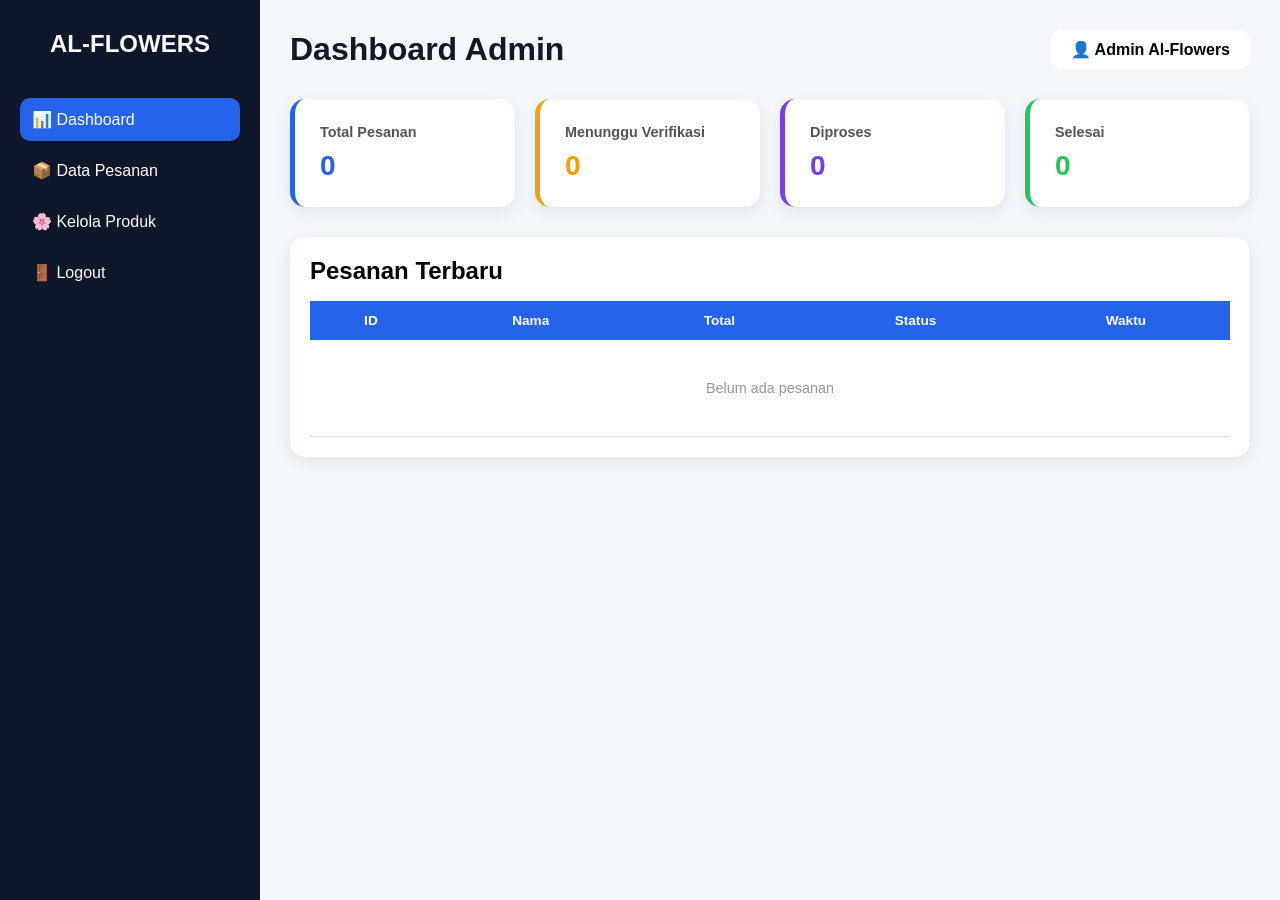
<file: admin.html>
<!DOCTYPE html>
<html lang="id">
<head>
<meta charset="UTF-8">
<meta name="viewport" content="width=device-width, initial-scale=1.0">
<title>Admin Panel Al-Flowers</title>
<style>
*{margin:0;padding:0;box-sizing:border-box;font-family:'Segoe UI',sans-serif;}
body{background:#f4f7fc;display:flex;min-height:100vh;}
.sidebar{width:260px;background:#0f172a;padding:30px 20px;position:fixed;height:100%;overflow-y:auto;}
.sidebar h2{color:white;text-align:center;margin-bottom:40px;}
.sidebar ul{list-style:none;}
.sidebar ul li{margin:8px 0;}
.sidebar ul li a{display:block;text-decoration:none;color:white;padding:12px;border-radius:10px;transition:.3s;cursor:pointer;}
.sidebar ul li a:hover,.sidebar ul li a.active{background:#2563eb;}
.content{margin-left:260px;padding:30px;width:100%;}
.header{display:flex;justify-content:space-between;align-items:center;margin-bottom:30px;}
.header h1{color:#111827;}
.admin-box{background:white;padding:10px 20px;border-radius:10px;font-weight:600;}
.cards{display:grid;grid-template-columns:repeat(auto-fit,minmax(200px,1fr));gap:20px;margin-bottom:30px;}
.card{background:white;padding:25px;border-radius:15px;box-shadow:0 5px 15px rgba(0,0,0,.08);border-left:5px solid #2563eb;}
.card h3{color:#555;margin-bottom:10px;font-size:.9rem;}
.card p{font-size:28px;font-weight:bold;color:#2563eb;}
.table-box{background:white;padding:20px;border-radius:15px;margin-bottom:30px;box-shadow:0 5px 15px rgba(0,0,0,.08);overflow:auto;}
.table-box h2{margin-bottom:16px;}
table{width:100%;border-collapse:collapse;}
table th{background:#2563eb;color:white;padding:12px;font-size:.85rem;text-align:center;}
table td{padding:12px;border-bottom:1px solid #ddd;text-align:center;font-size:.85rem;}
.btn{border:none;padding:8px 12px;border-radius:8px;cursor:pointer;font-weight:600;font-size:.8rem;}
.accept{background:#22c55e;color:white;}
.reject{background:#ef4444;color:white;}
.process{background:#f59e0b;color:white;}
.ship{background:#7c3aed;color:white;}
.done{background:#22c55e;color:white;}
.edit{background:#f59e0b;color:white;}
.delete{background:#ef4444;color:white;}
.badge{padding:4px 10px;border-radius:50px;font-size:.75rem;font-weight:700;display:inline-block;}
.badge-wait{background:#fff6df;color:#8a6d00;}
.badge-proc{background:#eff6ff;color:#2563eb;}
.badge-ship{background:#f5f0ff;color:#7c3aed;}
.badge-done{background:#eaffea;color:green;}
.badge-reject{background:#ffeaea;color:red;}
.form-box{background:white;padding:20px;border-radius:15px;box-shadow:0 5px 15px rgba(0,0,0,.08);margin-bottom:30px;}
.form-box h2{margin-bottom:20px;}
.form-group{margin-bottom:15px;}
.form-group label{display:block;margin-bottom:6px;font-size:.85rem;font-weight:600;color:#444;}
.form-group input,.form-group select,.form-group textarea{width:100%;padding:10px;border:1px solid #ccc;border-radius:8px;font-size:.9rem;}
.form-group textarea{min-height:70px;resize:vertical;}
.submit-btn{background:#2563eb;color:white;width:100%;padding:12px;border:none;border-radius:8px;cursor:pointer;font-weight:bold;}
.tab-section{display:none;}
.tab-section.active{display:block;}
.notif-badge{background:#ef4444;color:white;font-size:.7rem;padding:2px 6px;border-radius:50px;margin-left:6px;}
.empty-state{text-align:center;padding:40px;color:#999;font-size:.9rem;}
.toast{position:fixed;bottom:24px;left:50%;transform:translateX(-50%);background:#2563eb;color:white;padding:12px 22px;border-radius:50px;opacity:0;transition:.3s;z-index:999999;font-size:.9rem;font-weight:600;white-space:nowrap;pointer-events:none;}
.toast.show{opacity:1;}
.detail-popup{display:none;position:fixed;inset:0;background:rgba(0,0,0,.5);z-index:9999;align-items:center;justify-content:center;}
.detail-popup.show{display:flex;}
.detail-box{background:white;border-radius:16px;padding:28px;max-width:480px;width:90%;max-height:85vh;overflow-y:auto;}
.detail-box h3{margin-bottom:16px;font-size:1.1rem;}
.detail-row{margin-bottom:10px;font-size:.9rem;}
.detail-row b{color:#111;}
@media(max-width:768px){.sidebar{width:100%;height:auto;position:relative;}.content{margin-left:0;}body{flex-direction:column;}}
</style>
</head>
<body>

<div class="sidebar">
  <h2>AL-FLOWERS</h2>
  <ul>
    <li><a onclick="showTab('dashboard')" class="active" id="nav-dashboard">📊 Dashboard</a></li>
    <li><a onclick="showTab('pesanan')" id="nav-pesanan">📦 Data Pesanan <span class="notif-badge" id="notifBadge" style="display:none"></span></a></li>
    <li><a onclick="showTab('produk')" id="nav-produk">🌸 Kelola Produk</a></li>
    <li><a onclick="doLogout()" id="nav-logout">🚪 Logout</a></li>
  </ul>
</div>

<div class="content">
  <div class="header">
    <h1 id="pageTitle">Dashboard Admin</h1>
    <div class="admin-box">👤 Admin Al-Flowers</div>
  </div>

  <!-- DASHBOARD -->
  <div class="tab-section active" id="tab-dashboard">
    <div class="cards">
      <div class="card"><h3>Total Pesanan</h3><p id="statTotal">0</p></div>
      <div class="card" style="border-color:#f59e0b;"><h3>Menunggu Verifikasi</h3><p id="statWait" style="color:#f59e0b;">0</p></div>
      <div class="card" style="border-color:#7c3aed;"><h3>Diproses</h3><p id="statProc" style="color:#7c3aed;">0</p></div>
      <div class="card" style="border-color:#22c55e;"><h3>Selesai</h3><p id="statDone" style="color:#22c55e;">0</p></div>
    </div>
    <div class="table-box">
      <h2>Pesanan Terbaru</h2>
      <table>
        <thead><tr><th>ID</th><th>Nama</th><th>Total</th><th>Status</th><th>Waktu</th></tr></thead>
        <tbody id="recentOrders"></tbody>
      </table>
    </div>
  </div>

  <!-- PESANAN -->
  <div class="tab-section" id="tab-pesanan">
    <div style="display:flex;gap:10px;margin-bottom:20px;flex-wrap:wrap;">
      <select id="filterStatus" onchange="renderPesanan()" style="padding:10px;border-radius:8px;border:1px solid #ccc;">
        <option value="">Semua Status</option>
        <option value="Menunggu Verifikasi">Menunggu Verifikasi</option>
        <option value="Diproses">Diproses</option>
        <option value="Dikirim">Dikirim</option>
        <option value="Selesai">Selesai</option>
        <option value="Ditolak">Ditolak</option>
      </select>
      <button class="btn" style="background:#f1f5f9;color:#333;" onclick="renderPesanan()">🔄 Refresh</button>
    </div>
    <div class="table-box">
      <h2>Data Pesanan Pelanggan</h2>
      <table>
        <thead><tr><th>ID</th><th>Nama</th><th>WA</th><th>Produk</th><th>Total</th><th>Metode</th><th>Status</th><th>Aksi</th></tr></thead>
        <tbody id="tabelPesanan"></tbody>
      </table>
    </div>
  </div>

  <!-- PRODUK -->
  <div class="tab-section" id="tab-produk">
    <div class="form-box">
      <h2 id="formProdukTitle">➕ Tambah Produk</h2>
      <input type="hidden" id="editProdukId">
      <div class="form-group"><label>Nama Produk</label><input type="text" id="pNama" placeholder="Nama produk"></div>
      <div class="form-group"><label>Harga (Rp)</label><input type="number" id="pHarga" placeholder="Contoh: 75000"></div>
      <div class="form-group"><label>Deskripsi</label><textarea id="pDesc" placeholder="Deskripsi singkat produk"></textarea></div>
      <div class="form-group">
        <label>Foto Produk</label>
        <input type="file" id="pImgFile" accept="image/*" onchange="previewProdukImg(this)" style="padding:10px;border:1px dashed #ccc;border-radius:8px;background:#f9fafb;cursor:pointer;">
        <div id="pImgPreview" style="margin-top:10px;"></div>
        <input type="hidden" id="pImg">
      </div>
      <button class="submit-btn" onclick="saveProduk()">💾 Simpan Produk</button>
    </div>
    <div class="table-box">
      <h2>Daftar Produk (Tambahan Admin)</h2>
      <table>
        <thead><tr><th>Gambar</th><th>Nama</th><th>Harga</th><th>Aksi</th></tr></thead>
        <tbody id="tabelProduk"></tbody>
      </table>
    </div>
  </div>
</div>

<!-- DETAIL POPUP -->
<div class="detail-popup" id="detailPopup">
  <div class="detail-box">
    <h3>📋 Detail Pesanan</h3>
    <div id="detailContent"></div>
    <div style="margin-top:20px;">
      <div class="form-group"><label>Ubah Status</label>
        <select id="detailStatus">
          <option>Menunggu Verifikasi</option>
          <option>Diproses</option>
          <option>Dikirim</option>
          <option>Selesai</option>
          <option>Ditolak</option>
        </select>
      </div>
      <div class="form-group"><label>Catatan untuk Pelanggan</label>
        <textarea id="detailCatatan" placeholder="Contoh: Pesanan sedang disiapkan, estimasi 2 hari"></textarea>
      </div>
      <div style="display:flex;gap:10px;">
        <button class="submit-btn" onclick="saveDetailStatus()">✅ Simpan</button>
        <button class="btn" style="background:#f1f5f9;color:#333;width:100%;padding:12px;" onclick="closeDetail()">Tutup</button>
      </div>
    </div>
  </div>
</div>

<div class="toast" id="toast"></div>

<script>
let currentDetailId = null;

// ======= NAVIGASI TAB =======
function showTab(tab) {
  document.querySelectorAll('.tab-section').forEach(t => t.classList.remove('active'));
  document.querySelectorAll('.sidebar ul li a').forEach(a => a.classList.remove('active'));
  document.getElementById('tab-'+tab).classList.add('active');
  document.getElementById('nav-'+tab).classList.add('active');
  const titles = {dashboard:'Dashboard Admin', pesanan:'Data Pesanan', produk:'Kelola Produk'};
  document.getElementById('pageTitle').textContent = titles[tab];
  if(tab==='dashboard') renderDashboard();
  if(tab==='pesanan') renderPesanan();
  if(tab==='produk') renderProduk();
}

// ======= LOGOUT =======
function doLogout() {
  if(confirm('Yakin ingin logout dari dashboard admin?')) {
    // Tutup tab ini dan kembali ke halaman utama
    window.opener ? window.close() : window.location.replace('index-2.html');
  }
}


function getOrders() { return JSON.parse(localStorage.getItem('alflowers_orders') || '[]'); }
function saveOrders(orders) { localStorage.setItem('alflowers_orders', JSON.stringify(orders)); }
function getProducts() { return JSON.parse(localStorage.getItem('alflowers_products') || '[]'); }
function saveProducts(p) { localStorage.setItem('alflowers_products', JSON.stringify(p)); }

function badgeHTML(status) {
  const map = {
    'Menunggu Verifikasi':'badge-wait','Diproses':'badge-proc',
    'Dikirim':'badge-ship','Selesai':'badge-done','Ditolak':'badge-reject'
  };
  return `<span class="badge ${map[status]||'badge-wait'}">${status}</span>`;
}

// ======= DASHBOARD =======
function renderDashboard() {
  const orders = getOrders();
  document.getElementById('statTotal').textContent = orders.length;
  document.getElementById('statWait').textContent = orders.filter(o=>o.status==='Menunggu Verifikasi').length;
  document.getElementById('statProc').textContent = orders.filter(o=>o.status==='Diproses').length;
  document.getElementById('statDone').textContent = orders.filter(o=>o.status==='Selesai').length;

  const recent = [...orders].reverse().slice(0,5);
  const tbody = document.getElementById('recentOrders');
  if(!recent.length) { tbody.innerHTML = `<tr><td colspan="5" class="empty-state">Belum ada pesanan</td></tr>`; return; }
  tbody.innerHTML = recent.map(o => `
    <tr>
      <td>${o.id}</td>
      <td>${o.nama}</td>
      <td>Rp ${Number(o.total||0).toLocaleString('id-ID')}</td>
      <td>${badgeHTML(o.status)}</td>
      <td style="font-size:.75rem;color:#999;">${o.waktu}</td>
    </tr>`).join('');

  // Notif badge
  const waitCount = orders.filter(o=>o.status==='Menunggu Verifikasi').length;
  const nb = document.getElementById('notifBadge');
  if(waitCount > 0) { nb.style.display='inline'; nb.textContent=waitCount; }
  else nb.style.display='none';
}

// ======= PESANAN =======
function renderPesanan() {
  const orders = getOrders();
  const filter = document.getElementById('filterStatus').value;
  const filtered = filter ? orders.filter(o=>o.status===filter) : orders;
  const tbody = document.getElementById('tabelPesanan');

  if(!filtered.length) { tbody.innerHTML=`<tr><td colspan="8" class="empty-state">Belum ada pesanan</td></tr>`; return; }

  tbody.innerHTML = [...filtered].reverse().map(o => {
    const itemLabel = Array.isArray(o.items) && o.items.length
      ? (typeof o.items[0]==='object' ? o.items.map(i=>i.name).join(', ') : o.items[0])
      : '-';
    return `
      <tr>
        <td style="font-size:.75rem;">${o.id}</td>
        <td>${o.nama}</td>
        <td>${o.phone}</td>
        <td style="max-width:150px;overflow:hidden;text-overflow:ellipsis;white-space:nowrap;">${itemLabel}</td>
        <td>Rp ${Number(o.total||0).toLocaleString('id-ID')}</td>
        <td>${o.metode}</td>
        <td>${badgeHTML(o.status)}</td>
        <td>
          <button class="btn process" onclick="openDetail('${o.id}')">Detail</button>
        </td>
      </tr>`;
  }).join('');
}

// ======= DETAIL & UPDATE STATUS =======
function openDetail(id) {
  const orders = getOrders();
  const o = orders.find(x=>x.id===id);
  if(!o) return;
  currentDetailId = id;

  const itemsHtml = Array.isArray(o.items) && o.items.length
    ? o.items.map(i => typeof i==='object'
        ? `<div>• ${i.name} x${i.qty} = Rp ${(i.price*i.qty).toLocaleString('id-ID')}</div>`
        : `<div style="white-space:pre-line;">• ${i}</div>`
      ).join('')
    : '-';

  document.getElementById('detailContent').innerHTML = `
    <div class="detail-row"><b>ID Pesanan:</b> ${o.id}</div>
    <div class="detail-row"><b>Nama:</b> ${o.nama}</div>
    <div class="detail-row"><b>WhatsApp:</b> <a href="https://wa.me/${o.phone.replace(/^0/,'62')}" target="_blank" style="color:#25D366;">📱 ${o.phone}</a></div>
    <div class="detail-row"><b>Produk:</b><div style="margin-top:4px;padding:8px;background:#f9f9f9;border-radius:8px;">${itemsHtml}</div></div>
    <div class="detail-row"><b>Total:</b> Rp ${Number(o.total||0).toLocaleString('id-ID')}</div>
    <div class="detail-row"><b>Metode:</b> ${o.metode}</div>
    <div class="detail-row"><b>Alamat:</b> ${o.address||'-'}</div>
    <div class="detail-row"><b>Custom:</b> ${o.custom||'-'}</div>
    <div class="detail-row"><b>Waktu:</b> ${o.waktu}</div>
    <div class="detail-row"><b>Bukti Bayar:</b><br>
      ${o.metode==='COD'
        ? '<span style="color:#f59e0b;">🤝 COD - Bayar di Tempat</span>'
        : (o.bukti && o.bukti.startsWith('data:image'))
          ? '<img src="' + o.bukti + '" style="max-width:100%;border-radius:10px;margin-top:8px;border:1px solid #eee;">'
          : '<span style="color:red;">❌ Tidak ada bukti</span>'
      }
    </div>
  `;

  document.getElementById('detailStatus').value = o.status;
  document.getElementById('detailCatatan').value = o.catatan || '';
  document.getElementById('detailPopup').classList.add('show');
}

function closeDetail() {
  document.getElementById('detailPopup').classList.remove('show');
  currentDetailId = null;
}

function saveDetailStatus() {
  if(!currentDetailId) return;
  const orders = getOrders();
  const idx = orders.findIndex(x=>x.id===currentDetailId);
  if(idx===-1) return;
  orders[idx].status = document.getElementById('detailStatus').value;
  orders[idx].catatan = document.getElementById('detailCatatan').value;
  saveOrders(orders);
  closeDetail();
  renderPesanan();
  renderDashboard();
  showToast('✅ Status pesanan diperbarui!');
}

// ======= PRODUK =======
function renderProduk() {
  const products = getProducts();
  const tbody = document.getElementById('tabelProduk');
  if(!products.length) { tbody.innerHTML=`<tr><td colspan="4" class="empty-state">Belum ada produk tambahan</td></tr>`; return; }
  tbody.innerHTML = products.map(p => `
    <tr>
      <td><img src="${p.img||''}" style="width:50px;height:50px;object-fit:cover;border-radius:8px;" onerror="this.style.display='none'"></td>
      <td>${p.name}</td>
      <td>Rp ${Number(p.price).toLocaleString('id-ID')}</td>
      <td>
        <button class="btn edit" onclick="editProduk('${p.id}')">Edit</button>
        <button class="btn delete" onclick="deleteProduk('${p.id}')">Hapus</button>
      </td>
    </tr>`).join('');
}

function saveProduk() {
  const nama = document.getElementById('pNama').value.trim();
  const harga = document.getElementById('pHarga').value.trim();
  if(!nama || !harga) { showToast('⚠️ Nama dan harga wajib diisi'); return; }

  const products = getProducts();
  const editId = document.getElementById('editProdukId').value;

  if(editId) {
    const idx = products.findIndex(p=>p.id===editId);
    if(idx!==-1) {
      products[idx] = { ...products[idx], name:nama, price:Number(harga), desc:document.getElementById('pDesc').value, img:document.getElementById('pImg').value };
    }
    document.getElementById('editProdukId').value='';
    document.getElementById('formProdukTitle').textContent='➕ Tambah Produk';
  } else {
    products.push({ id:'admin-'+Date.now(), name:nama, price:Number(harga), desc:document.getElementById('pDesc').value, img:document.getElementById('pImg').value });
  }

  saveProducts(products);
  document.getElementById('pNama').value='';
  document.getElementById('pHarga').value='';
  document.getElementById('pDesc').value='';
  document.getElementById('pImg').value='';
  document.getElementById('pImgFile').value='';
  document.getElementById('pImgPreview').innerHTML='';
  renderProduk();
  showToast('✅ Produk disimpan!');
}

function editProduk(id) {
  const p = getProducts().find(x=>x.id===id);
  if(!p) return;
  document.getElementById('editProdukId').value = p.id;
  document.getElementById('pNama').value = p.name;
  document.getElementById('pHarga').value = p.price;
  document.getElementById('pDesc').value = p.desc||'';
  document.getElementById('pImg').value = p.img||'';
  document.getElementById('pImgFile').value = '';
  // Tampilkan preview gambar lama
  const preview = document.getElementById('pImgPreview');
  if (p.img) {
    preview.innerHTML = `<img src="${p.img}" style="max-width:160px;max-height:160px;border-radius:10px;border:1px solid #ddd;object-fit:cover;"><p style="font-size:.78rem;color:#888;margin-top:6px;">📷 Gambar saat ini (upload baru untuk mengganti)</p>`;
  } else {
    preview.innerHTML = '';
  }
  document.getElementById('formProdukTitle').textContent='✏️ Edit Produk';
  window.scrollTo(0,0);
}

function deleteProduk(id) {
  if(!confirm('Hapus produk ini?')) return;
  saveProducts(getProducts().filter(p=>p.id!==id));
  renderProduk();
  showToast('🗑️ Produk dihapus');
}

// ======= UPLOAD GAMBAR PRODUK =======
function previewProdukImg(input) {
  const preview = document.getElementById('pImgPreview');
  if (input.files && input.files[0]) {
    const file = input.files[0];
    if (file.size > 2 * 1024 * 1024) {
      showToast('⚠️ Ukuran gambar max 2MB');
      input.value = '';
      preview.innerHTML = '';
      document.getElementById('pImg').value = '';
      return;
    }
    const reader = new FileReader();
    reader.onload = function(e) {
      document.getElementById('pImg').value = e.target.result;
      preview.innerHTML = `<img src="${e.target.result}" style="max-width:160px;max-height:160px;border-radius:10px;border:1px solid #ddd;object-fit:cover;"><p style="font-size:.78rem;color:green;margin-top:6px;">✅ Foto siap diupload</p>`;
    };
    reader.readAsDataURL(file);
  }
}


function showToast(msg) {
  const t = document.getElementById('toast');
  t.textContent = msg;
  t.classList.add('show');
  setTimeout(() => t.classList.remove('show'), 3000);
}

// ======= CLOSE POPUP KLIK LUAR =======
document.getElementById('detailPopup').addEventListener('click', function(e) {
  if(e.target === this) closeDetail();
});

// Init
renderDashboard();
</script>
</body>
</html>
</file>
